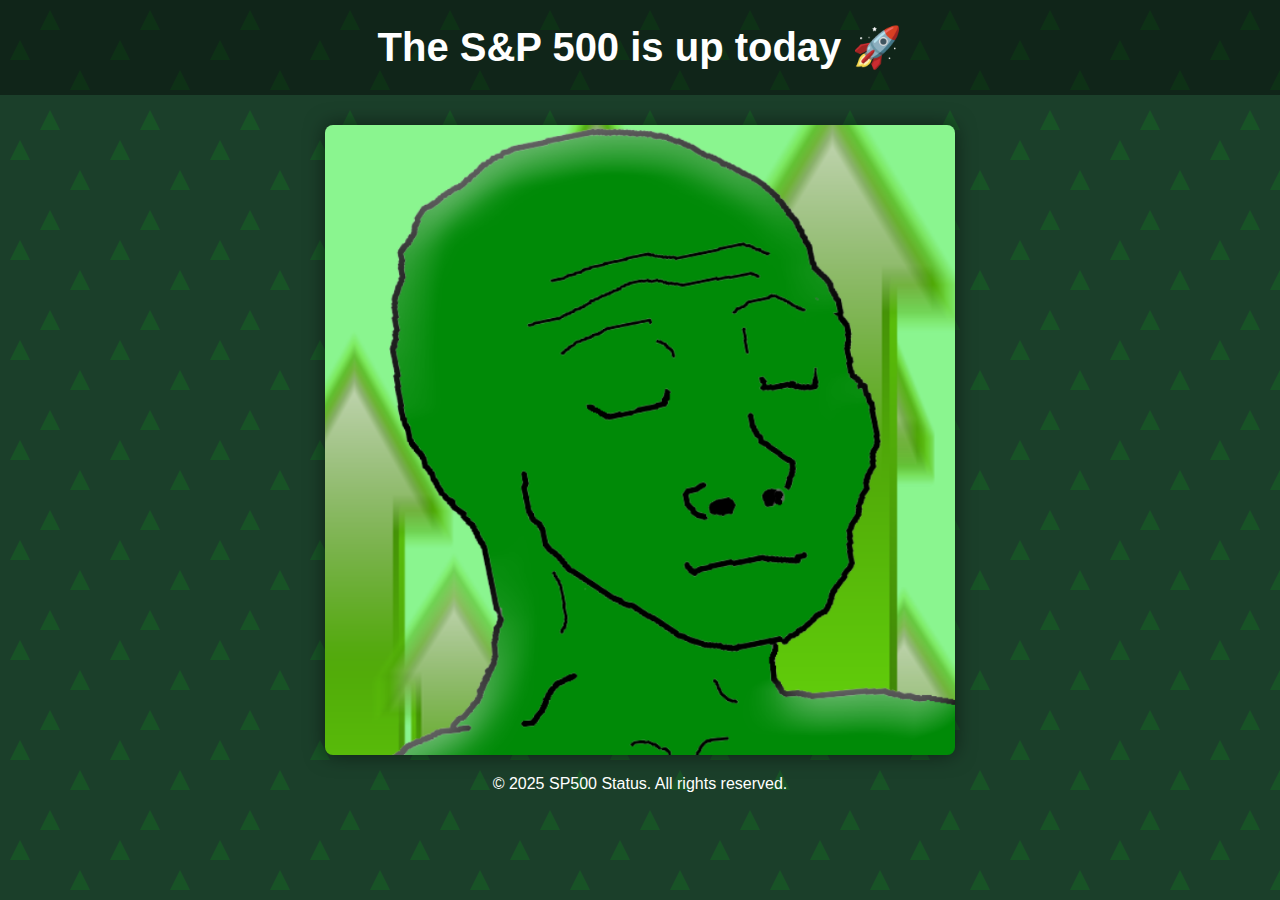
<file: public_html/index.html>
<!DOCTYPE html>
<html lang="en" class="up"> <!-- Change to 'down' when needed -->
<head>
    <meta charset="UTF-8">
    <meta name="viewport" content="width=device-width, initial-scale=1.0">
    <meta name="description" content="SP500 Status - Track the latest updates on the S&P 500 index.">
    <title>SP500 Status</title>
    <link rel="stylesheet" href="styles.css">
</head>
<body class="up"> <!-- Change this to 'down' as needed -->
    <header>
        <h1 id="status-message">Loading status...</h1>
    </header>

    <section class="image-container">
        <img src="assets/up.png" alt="Market Status" class="market-image" id="market-image">
    </section>

    <!-- <main>
        <p>Track the latest updates on the S&P 500 index here.</p>
    </main> -->

    <footer>
        <p>&copy; 2025 SP500 Status. All rights reserved.</p>
    </footer>

    <script>
        // Dynamically set the message and image based on body class
        const bodyClass = document.body.classList.contains('down') ? 'down' : 'up';
        const message = bodyClass === 'down'
            ? 'The S&P 500 is down today 😟'
            : 'The S&P 500 is up today 🚀';
        const imageSrc = bodyClass === 'down' ? 'assets/down.jpg' : 'assets/up.png';

        document.getElementById('status-message').textContent = message;
        document.getElementById('market-image').src = imageSrc;
        document.getElementById('market-image').alt = message;
    </script>
</body>
</html>
</file>
<file: public_html/styles.css>
body {
    margin: 0;
    font-family: Arial, sans-serif;
    overflow: hidden;
    position: relative;
    min-height: 100vh;
    color: #fff;
    text-align: center;
    background-color: #1b3f2a;
    background-image: url("assets/up-arrows.svg");
    background-size: 100px auto;
    background-repeat: repeat;
    animation: scrollBackground 20s linear infinite;
}

body.down {
    background-color: #3f1b1b;
    background-image: url("assets/down-arrows.svg");
    animation: scrollBackgroundDown 20s linear infinite;
}

@keyframes scrollBackground {
    from {
        background-position: 0 0;
    }
    to {
        background-position: 0 -1000px;
    }
}

@keyframes scrollBackgroundDown {
    from {
        background-position: 0 -1000px;
    }
    to {
        background-position: 0 0;
    }
}

header {
    background: rgba(0, 0, 0, 0.4);
    padding: 1.5rem 1rem;
    position: relative;
    z-index: 2;
}

header h1 {
    font-size: 2.5rem;
    margin: 0;
}

.image-container {
    margin-top: 30px;
    position: relative;
    z-index: 2;
}

.market-image {
    max-width: 90vw;
    max-height: 70vh;
    height: auto;
    width: auto;
    border-radius: 8px;
    box-shadow: 0 0 20px rgba(0, 0, 0, 0.5);
}

main {
    margin: 2rem auto;
    position: relative;
    z-index: 2;
    max-width: 800px;
    padding: 1rem
}
</file>
